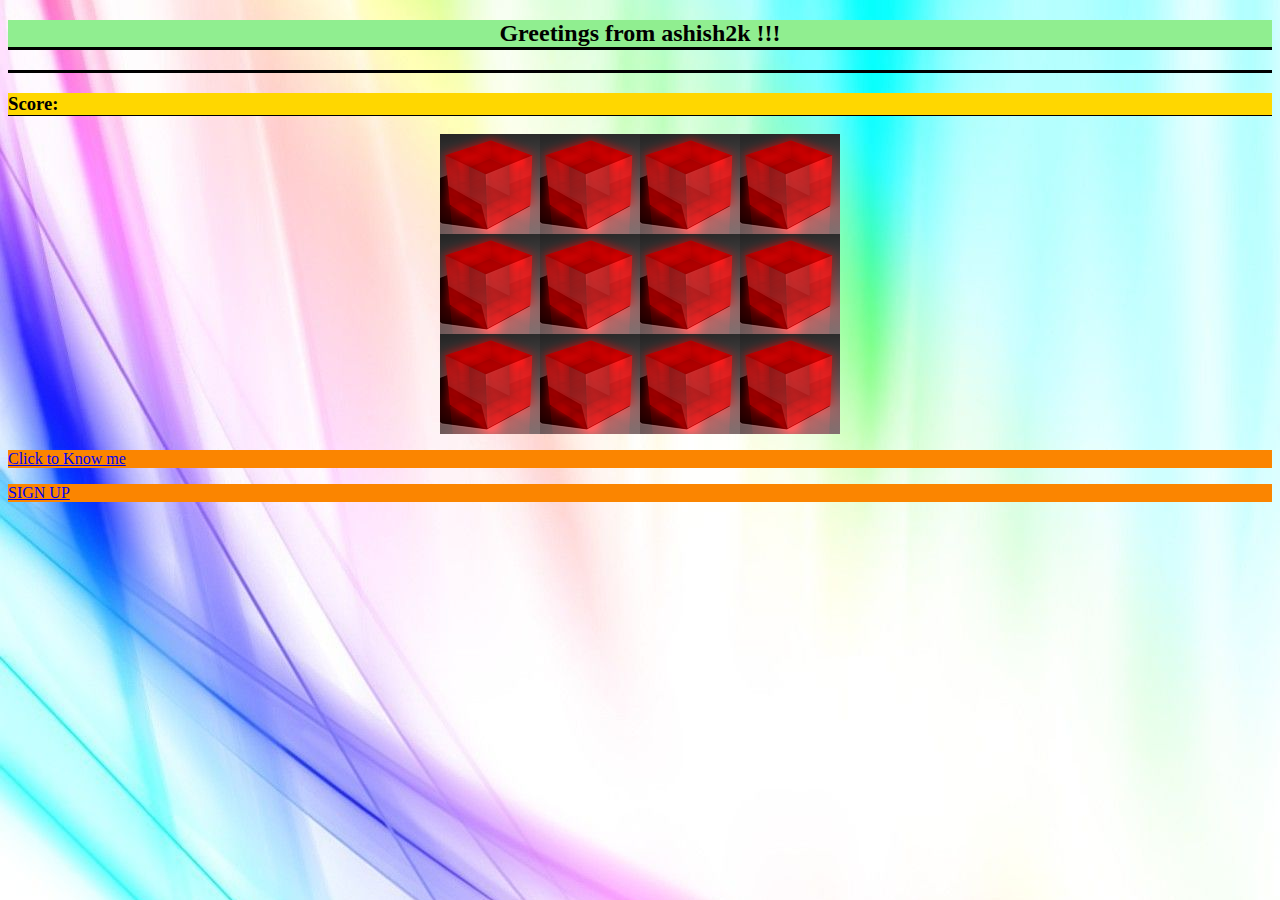
<file: index.html>
<!DOCTYPE html>
<html lang="en" dir="ltr">
<head>
  <meta charset="UTF-8">
  <title>Welcome from ashish2k</title>
  <link rel="stylesheet" href="style.css"></link>
  <script src="app.js" charset="utf-8"></script>
</head>
<body>
<h2>Greetings from ashish2k !!! <h2>
<h3>Score:<span id="result"></span></h3>
<div class="grid"></div>
<p><a href=contact.html>Click to Know me</a></p>
<p><a href=signup.html>SIGN UP</a></p>
</body>
</html>
</file>
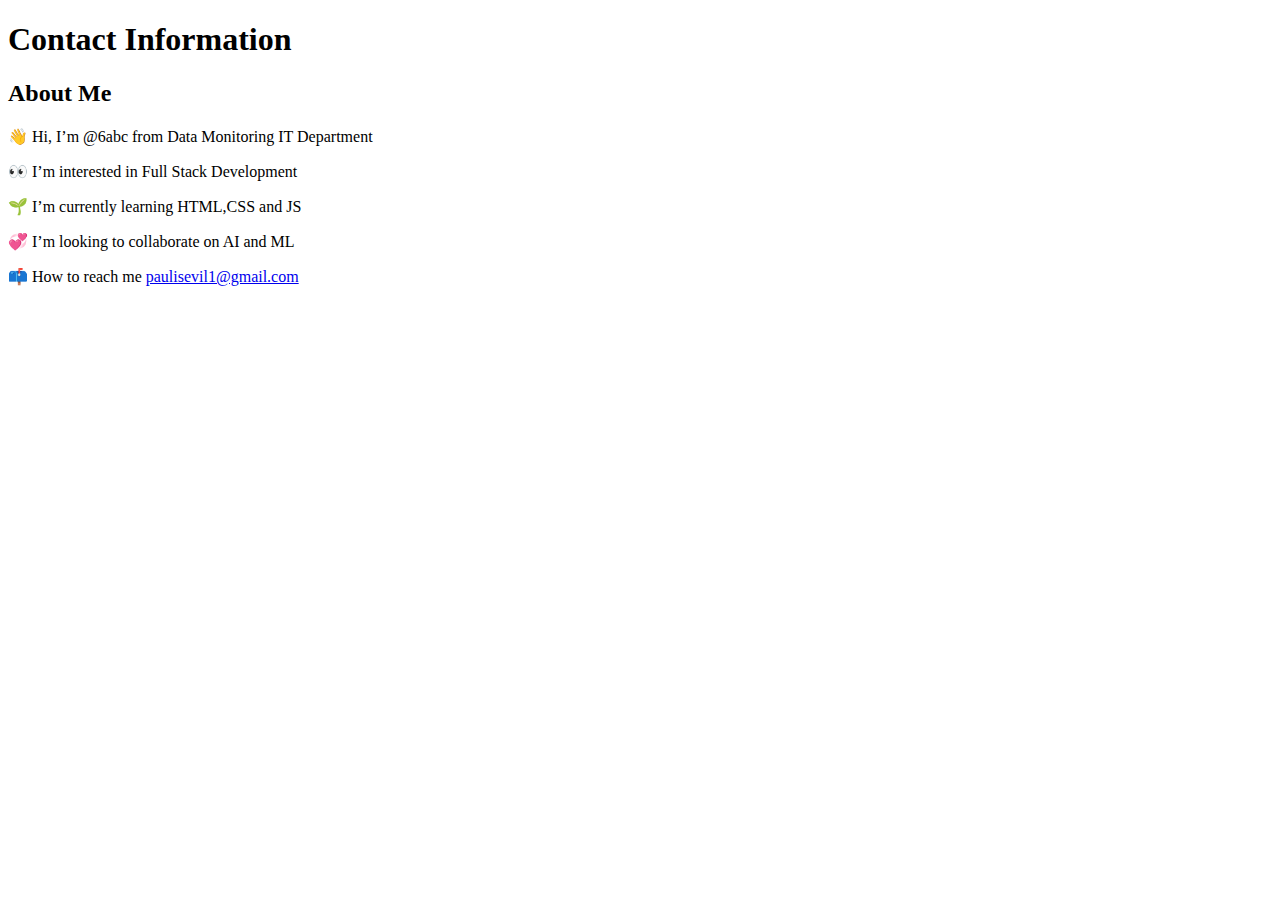
<file: contact.html>
<!DOCTYPE html>
<html lang="en">
<head>
    <title>Contact</title>
</head>
<body>
    <h1> 
        Contact Information
    </h1>
    <h2>
        About Me
    </h2>
    <p>👋 Hi, I’m @6abc from Data Monitoring IT Department</p>
    <p>👀 I’m interested in Full Stack Development</p>
    <p>🌱 I’m currently learning HTML,CSS and JS</p>
    <p>💞️ I’m looking to collaborate on AI and ML</p>
    <p>📫 How to reach me <a href="mailto:someone@example.com">paulisevil1@gmail.com</a></p>
   </body>
</html>
</file>
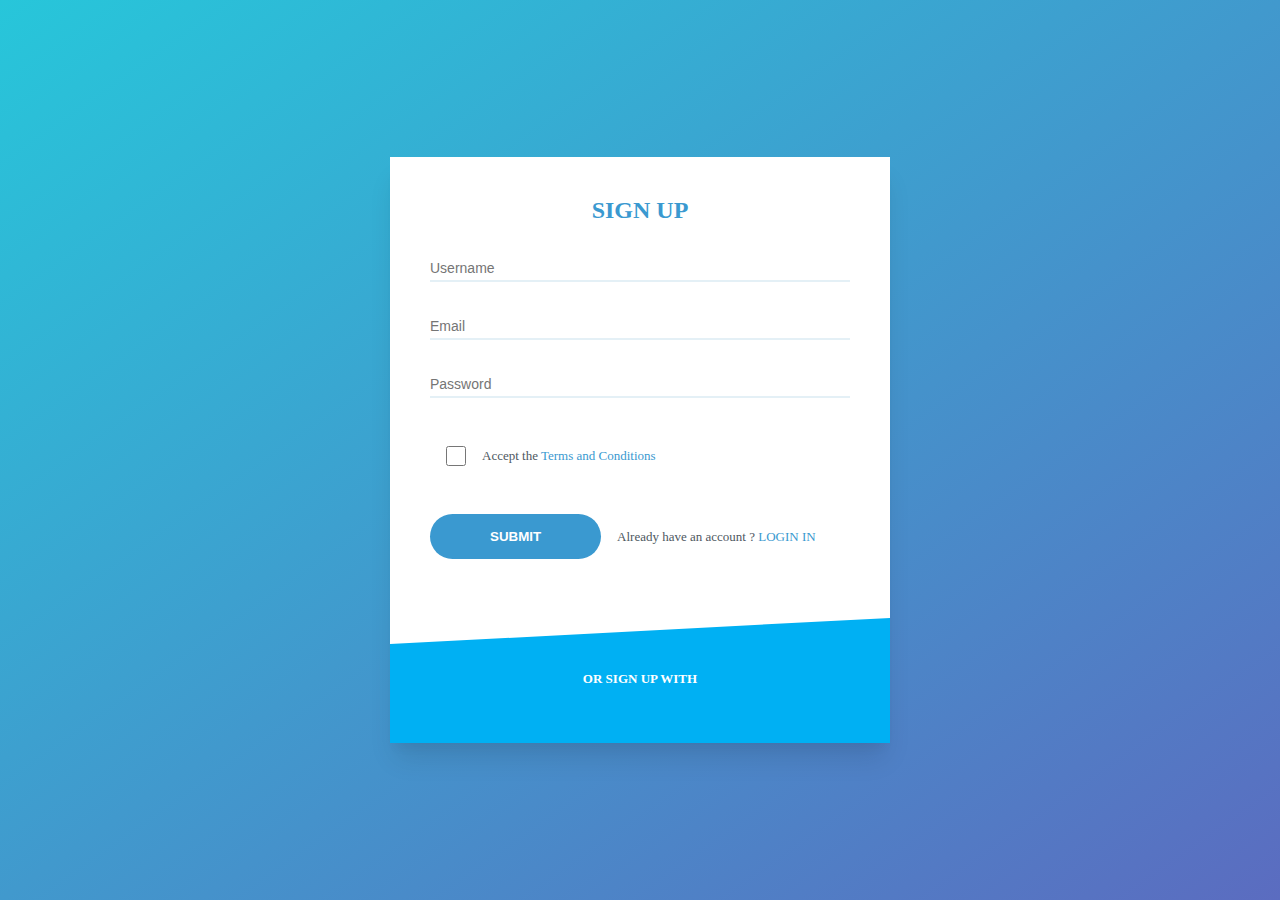
<file: signup.html>
<!DOCTYPE html>
<html lang="en">
<head>
    <meta charset="UTF-8">
    <meta http-equiv="X-UA-Compatible" content="IE=edge">
    <meta name="viewport" content="width=device-width, initial-scale=1.0">
    <link rel="stylesheet" href="css/style.css">
    <link rel="stylesheet" href="https://cdnjs.cloudflare.com/ajax/libs/font-awesome/6.0.0-beta3/css/all.min.css" integrity="sha512-Fo3rlrZj/k7ujTnHg4CGR2D7kSs0v4LLanw2qksYuRlEzO+tcaEPQogQ0KaoGN26/zrn20ImR1DfuLWnOo7aBA==" crossorigin="anonymous" referrerpolicy="no-referrer" />
    <link href="https://fonts.googleapis.com/css2?family=Quicksand:wght@300;400;500;600;700&display=swap" rel="stylesheet">
    <title>SIGN UP</title>
</head>
<body>
    <div class="signup-wrap">
        <div class="signup-top">
            <h2>Sign Up</h2>
            <form>
                <div class="input-wrap">
                    <input type="text" placeholder="Username">
                </div>
                <div class="input-wrap">
                    <input type="email" placeholder="Email">
                </div>
                <div class="input-wrap">
                    <input type="password" placeholder="Password">
                </div>
                <div class="input-wrap">
                    <input type="checkbox">
                    <p>Accept the <span>Terms and Conditions</span></p>
                </div>
                <div class="input-wrap">
                    <button type="submit">SUBMIT</button>
                    <p>Already have an account ? <span>LOGIN IN</span></p>
                </div>
            </form>
        </div>
        <div class="signup-bottom">
            <h3>OR SIGN UP WITH</h3>
            <div class="link-container">
                <ul>
                    <li><i class="fab fa-facebook-f"></i></li>
                    <li><i class="fab fa-twitter"></i></li>
                    <li><i class="fab fa-google-plus-g"></i></li>
                </ul>
            </div>
        </div>
    </div>
</body>
</html>
</file>
<file: style.css>
h2 {
  text-align: center;
  border-bottom: 3px solid black;
  background-color:lightgreen;
}
h3 {
  border-bottom: 1px solid black;
  background-color:#FFD700;
}
body {
  background-color:lightgrey;
  background-image: url("images/bg.jpg");
}
p{
  background-color:#FB8500;
}
.grid {
  display: block;
  margin-left: auto;
  margin-right: auto;
  display: flex;
  flex-wrap: wrap;
  width: 400px;
  height: 300px;
}
</file>
<file: css/style.css>
*{
    padding: 0;
    margin: 0;
    box-sizing: border-box;
}
body{
    font-family: "Quicksand" "sans-serif";
    font-weight: 400;
    height: 100vh;
    display: flex;
    justify-content: center;
    align-items: center;
    background: linear-gradient(to bottom right, #27c6da, #5b6cc0);
}
.signup-wrap{
    width: 500px;
    box-shadow: 0 20px 25px -5px rgba(0, 0, 0, 0.1), 0 10px 10px -5px rgba(0, 0, 0, 0.04);
    background-color: #fff;
}
.signup-top{
    padding: 40px 40px 20px;
    position: relative;
    display: flex;
    flex-direction: column;
}
.signup-top::before{
    content: "";
    position: absolute;
    height: 50px;
    bottom: -20px;
    left: 0;
    right: 0;
    transform: skewY(-3deg);
    background-color: #fff;
}
h2{
    text-transform: uppercase;
    font-weight: 600px;
    text-align: center;
    margin-bottom: 32px;
    color: #3a99d0;
}
.input-wrap{
    display: flex;
    align-items: center;
    margin-bottom: 32px;
}
p{
    font-size: 13px;
    color: #4e585f;
}
span{
    color: #3a99d0;
    font-weight: 600px;
    cursor: pointer;
}
input{
    font-size: 14px;
    font-weight: 500;
    padding: 4px 0;
    width: 100%;
    border: none;
    border-bottom: 2px solid #e4f0f6;
    transition: 500ms ease all;
}
input:focus{
    outline: none; 
    box-shadow: 0 1px 0 0 #88d9fc;
    border-color: #88d9fc;
}
input[type="checkbox"]{
    width: 20px;
    height: 20px;
    margin: 16px;
}
input[type="checkbox"]:focus{
    outline: none;
    box-shadow: none;
    border-color: none;
}
button{
    cursor: pointer;
    padding: 15px 60px;
    border-radius: 30px;
    font-weight: 600;
    border: none;
    color: #fff;
    background-color: #3a99d0;
    margin-right: 16px;
    transition: 500ms ease all;
}
button:hover{
    background-color: #1f6b97;
    transform: scale(.98);
}

.signup-bottom{
    display: flex;
    flex-direction: column;
    align-items: center;
    background-color: #00b0f3;
    padding: 60px 40px 40px;
    color: #fff;
}

h3{
    font-weight: 600;
    font-size: 13px;
}
ul{
    display: flex;
    margin-top: 16px;
    list-style: none;
}

li{
    margin-right: 40px;
    font-size: 24px;
    cursor: pointer;
}

li:last-child{
    margin-right: 0;
}

i{
    transition: 500ms ease all;
}

i:hover{
    color: #4e585f;
}
</file>
